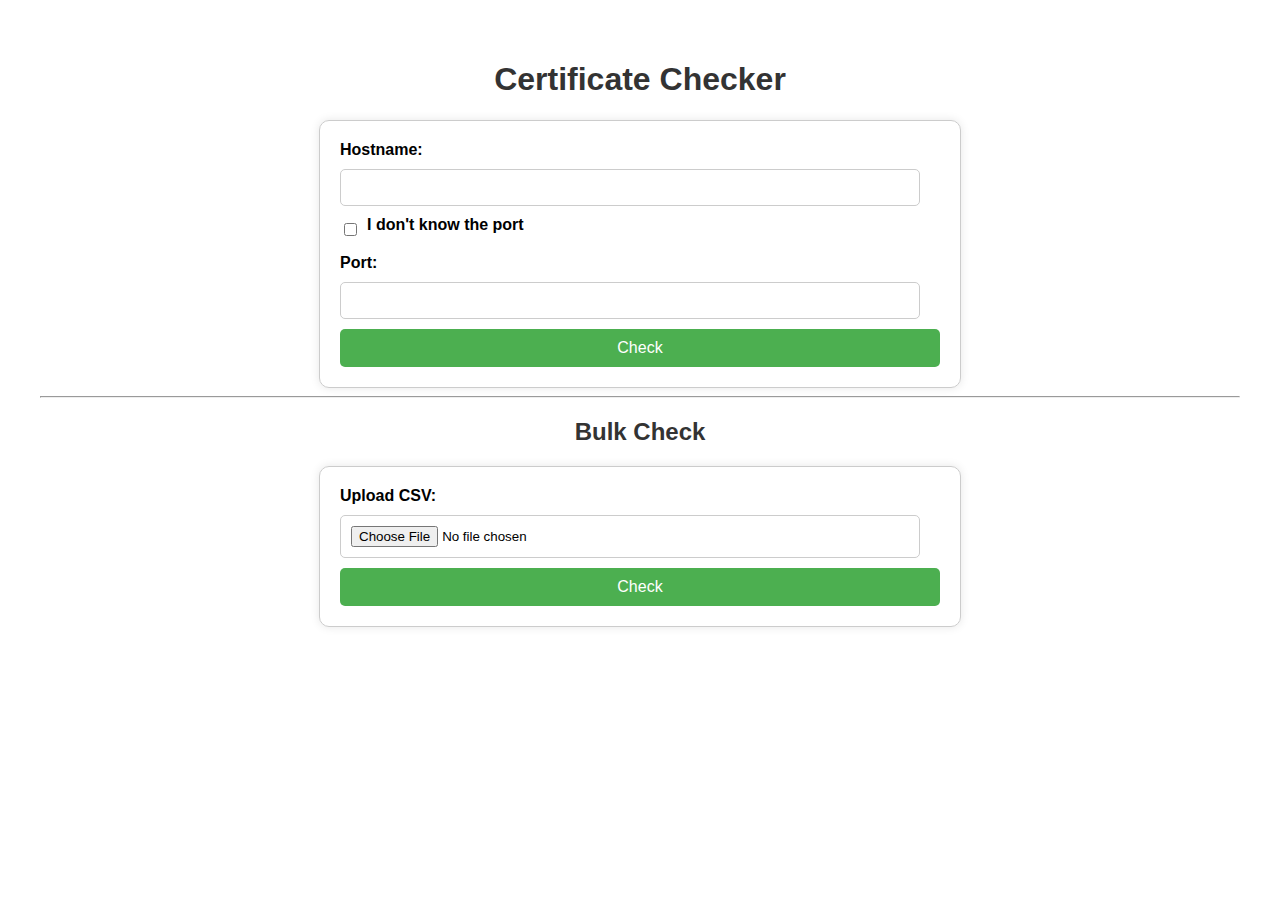
<file: templates/index.html>
<!DOCTYPE html>
<html lang="en">
<head>
    <meta charset="UTF-8">
    <title>Certificate Checker</title>
    <link rel="stylesheet" href="/static/css/styles.css">
    <style>
        body {
            font-family: Arial, sans-serif;
            margin: 20px;
        }
        h1, h2 {
            text-align: center;
        }
        form {
            max-width: 600px;
            margin: 0 auto;
            padding: 20px;
            border: 1px solid #ccc;
            border-radius: 10px;
            box-shadow: 0 0 10px rgba(0, 0, 0, 0.1);
        }
        label {
            display: block;
            margin-bottom: 10px;
            font-weight: bold;
        }
        input[type="text"], input[type="number"], input[type="file"] {
            width: calc(100% - 20px);
            padding: 10px;
            margin-bottom: 10px;
            border: 1px solid #ccc;
            border-radius: 5px;
            box-sizing: border-box;
        }
        input[type="checkbox"] {
            width: auto;
            margin-right: 10px;
        }
        button {
            width: 100%;
            padding: 10px;
            background-color: #4CAF50;
            color: white;
            border: none;
            border-radius: 5px;
            cursor: pointer;
            font-size: 16px;
        }
        button:hover {
            background-color: #45a049;
        }
        .checkbox-container {
            display: flex;
            align-items: center;
            margin-bottom: 10px;
        }
        .port-fields {
            display: flex;
            gap: 10px;
        }
        .port-fields div {
            flex: 1;
        }
    </style>
    <script>
        function togglePortFields() {
            var checkbox = document.getElementById("unknown_port");
            var singlePortField = document.getElementById("port_field");
            var rangePortFields = document.getElementById("port_range_fields");
    
            if (checkbox.checked) {
                singlePortField.style.display = "none";
                rangePortFields.style.display = "flex";
            } else {
                singlePortField.style.display = "block";
                rangePortFields.style.display = "none";
            }
        }
    
        async function submitForm(event) {
            event.preventDefault();
            console.log("Form submitted");
    
            const hostname = document.getElementById("hostname").value;
            const unknownPort = document.getElementById("unknown_port").checked;
            let startPort = null;
            let endPort = null;
    
            if (unknownPort) {
                startPort = parseInt(document.getElementById("start_port").value);
                endPort = parseInt(document.getElementById("end_port").value);
            } else {
                startPort = endPort = parseInt(document.getElementById("port").value);
            }
    
            if (isNaN(startPort) || isNaN(endPort) || startPort < 0 || endPort < 0 || startPort > endPort) {
                alert("Please provide valid port values.");
                return false;
            }
    
            try {
                console.log("Sending request to /scan");
                const response = await fetch(`/scan?hostname=${hostname}&startPort=${startPort}&endPort=${endPort}`);
                const results = await response.json();
                console.log("Response received:", results);
    
                showExecutionTime(results.estimated_total_time, results.progress);
                displayResults(results.open_ports);
            } catch (error) {
                console.error("Error scanning ports:", error);
            }
    
            return false;
        }
    
        function showExecutionTime(estimatedTotalTime, progress) {
            alert(`Estimated total time: ${estimatedTotalTime.toFixed(2)} seconds\n` +
                  progress.map(p => `Scanning port ${p.port} | Estimated time remaining: ${p.estimated_time_remaining.toFixed(2)} seconds`).join('\n'));
        }
    
        function displayResults(openPorts) {
            const resultsContainer = document.createElement("div");
            resultsContainer.innerHTML = `<h2>Open ports for given host: ${openPorts.join(", ")}</h2>`;
            document.body.appendChild(resultsContainer);
        }
    </script>            
</head>
<body>
    <h1>Certificate Checker</h1>
    <form action="/check" method="POST" onsubmit="return submitForm(event)">
        <label for="hostname">Hostname:</label>
        <input type="text" name="hostname" id="hostname" required>

        <div class="checkbox-container">
            <input type="checkbox" id="unknown_port" name="unknown_port" onclick="togglePortFields()">
            <label for="unknown_port">I don't know the port</label>
        </div>
        
        <div id="port_field">
            <label for="port">Port:</label>
            <input type="number" name="port" id="port" required>
        </div>

        <div id="port_range_fields" style="display:none;">
            <div class="port-fields">
                <div>
                    <label for="start_port">Start Port:</label>
                    <input type="number" name="start_port" id="start_port">
                </div>
                <div>
                    <label for="end_port">End Port:</label>
                    <input type="number" name="end_port" id="end_port">
                </div>
            </div>
        </div>

        <button type="submit">Check</button>
    </form>
    <hr>
    <h2>Bulk Check</h2>
    <form action="/bulk" method="POST" enctype="multipart/form-data">
        <label for="csv_file">Upload CSV:</label>
        <input type="file" name="csv_file" id="csv_file" required>
        <button type="submit">Check</button>
    </form>
</body>
</html>
</file>
<file: static/css/styles.css>
body {
    font-family: Arial, sans-serif;
    margin: 20px;
    padding: 20px;
}

h1, h2 {
    color: #333;
}

form {
    margin-bottom: 20px;
}

table {
    width: 100%;
    border-collapse: collapse;
    margin-top: 20px;
}

th, td {
    padding: 8px;
    border: 1px solid #bd3434;
}

/* Center-align these specific columns */
th:nth-child(2), td:nth-child(2),  /* Port */
th:nth-child(3), td:nth-child(3),  /* Reachable */
th:nth-child(4), td:nth-child(4),  /* TLS Version */
th:nth-child(5), td:nth-child(5),  /* Certificate Expiry */
th:nth-child(6), td:nth-child(6),  /* Days Left */
th:nth-child(8), td:nth-child(8) { /* Status */
    text-align: center;
}

/* Optional: Style for color-coded status messages */
span {
    font-weight: bold;
}
</file>
